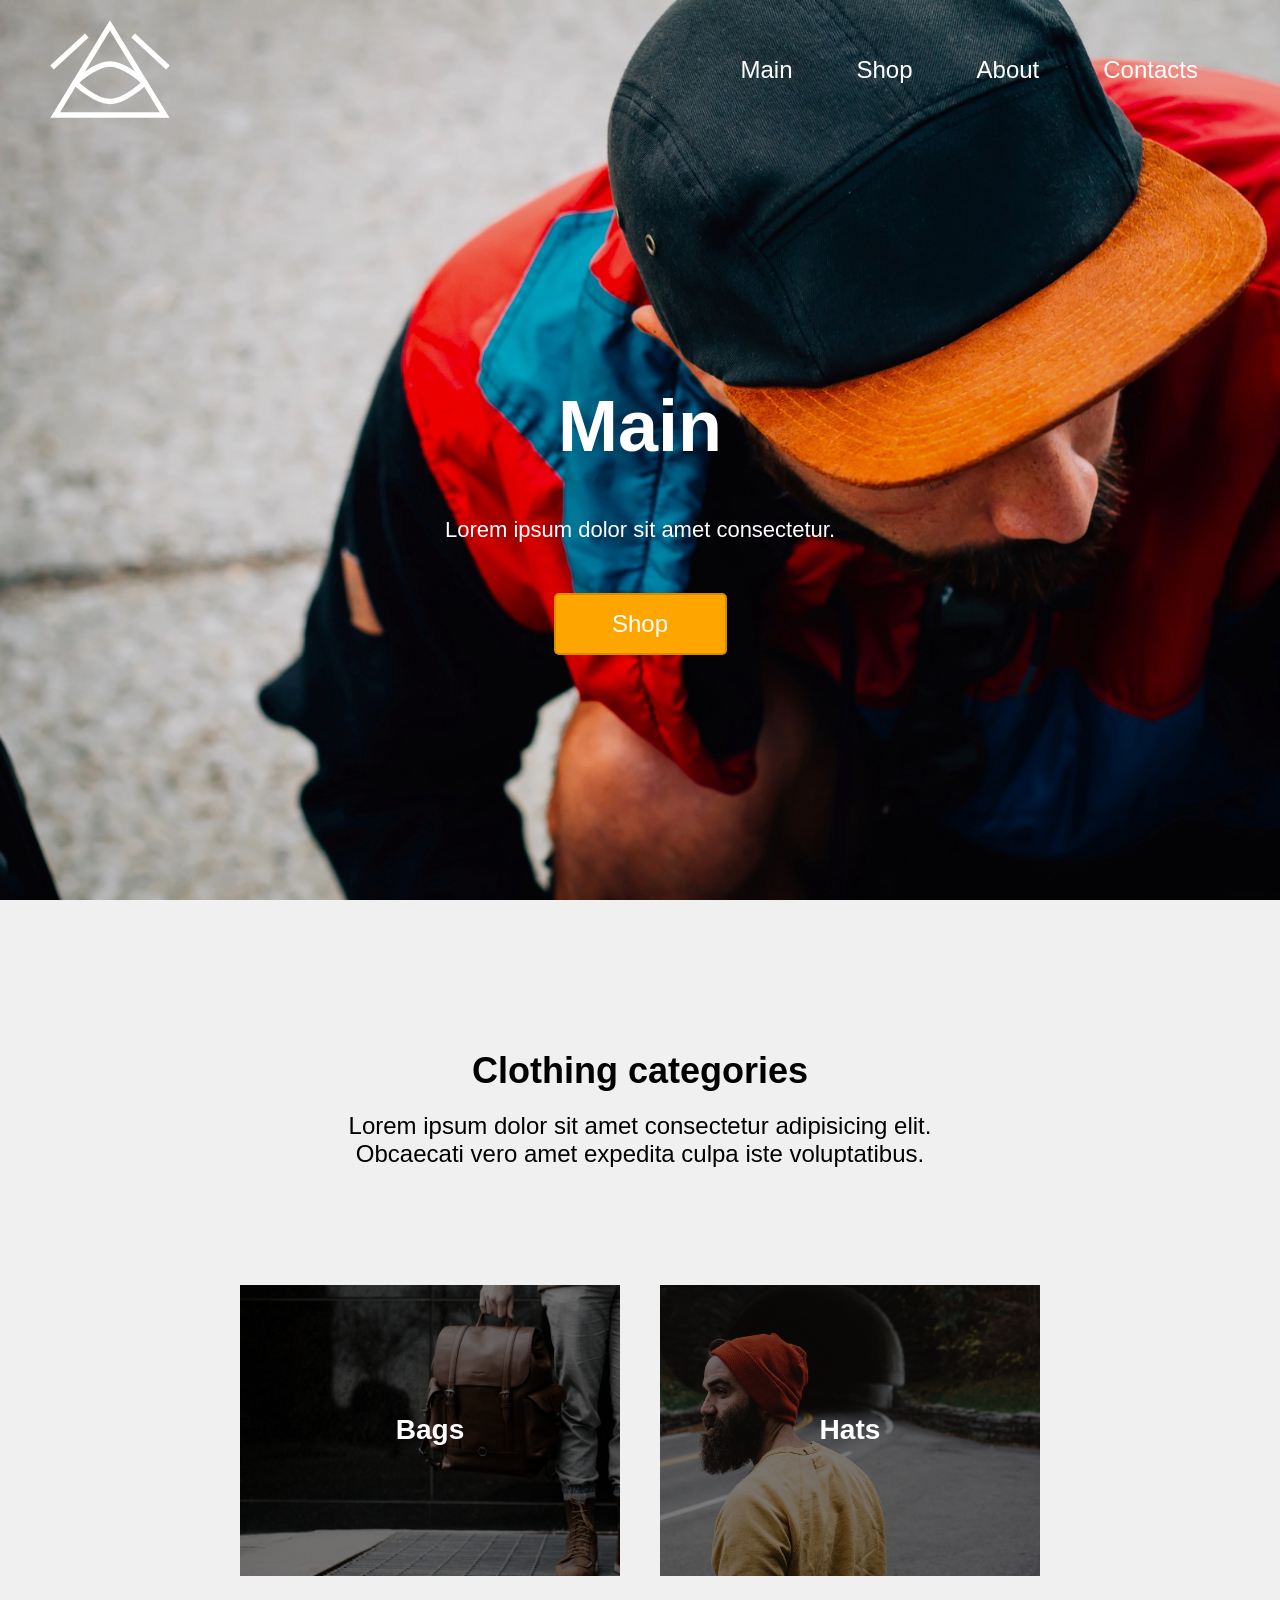
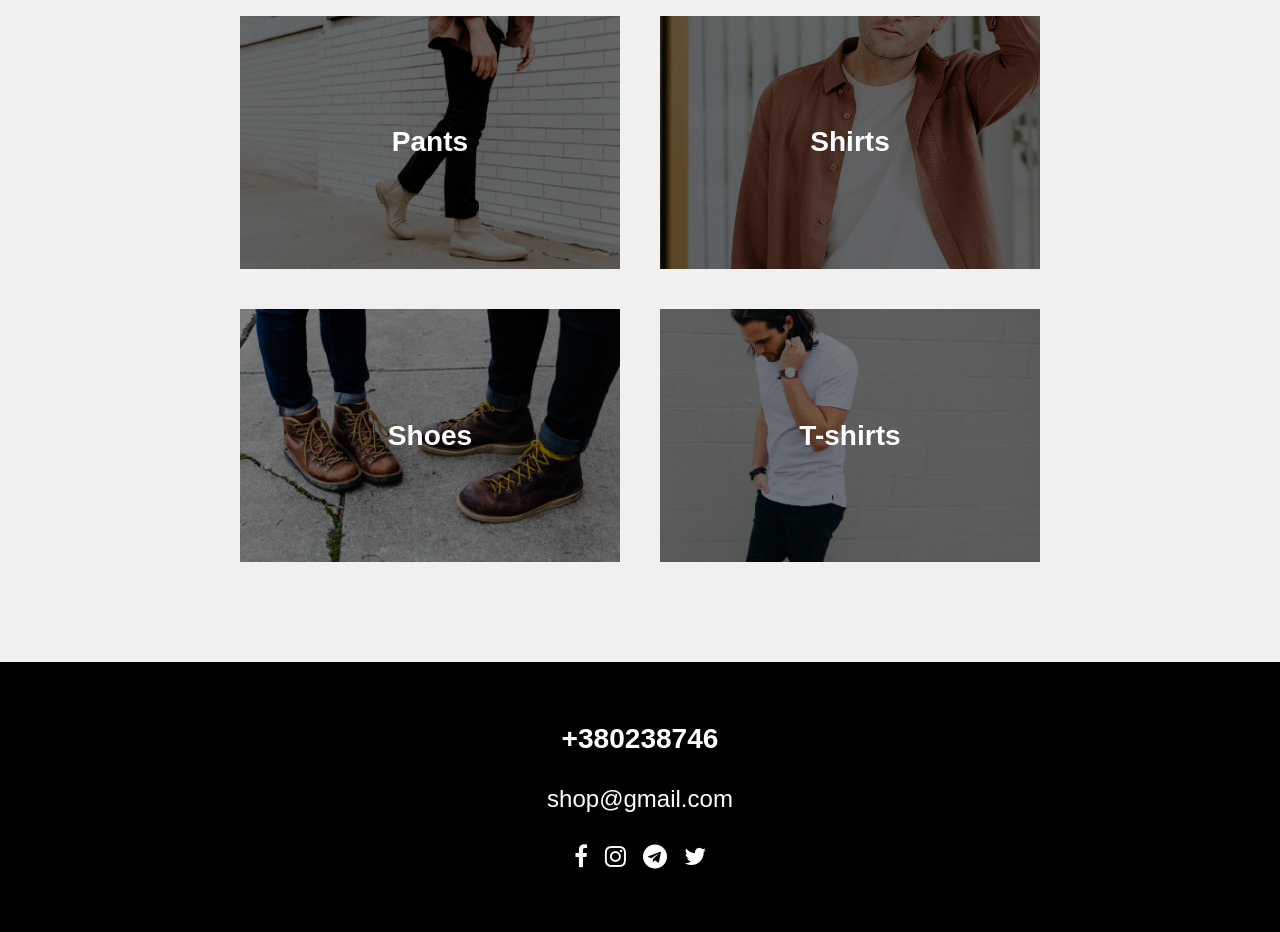
<file: index.html>
<!DOCTYPE html>
<html lang="en">

<head>
    <meta charset="UTF-8">
    <meta name="viewport" content="width=device-width, initial-scale=1.0">
    <link rel="stylesheet" href="https://maxcdn.bootstrapcdn.com/font-awesome/4.7.0/css/font-awesome.min.css">
    <link rel="stylesheet" href="MainStyle.css">
    <title>Gugugaga</title>
</head>

<body style="background-color: rgb(240, 240, 240);">
    <div class="main-grid">
        <header>
            <nav>
                <img class="logo" src="images/logo.svg" alt="">
                <div class="menu">
                    <ul>
                        <li><a href="#">Main</a></li>
                        <li><a href="shop.html">Shop</a></li>
                        <li><a href="about.html">About</a></li>
                        <li><a href="contacts.html">Contacts</a></li>
                    </ul>
                </div>
            </nav>
            <div class="banner">
                <h1>Main</h1>
                <p>Lorem ipsum dolor sit amet consectetur.</p>
                <a href="shop.html">
                    <span class="button">Shop</span>
                </a>
            </div>
        </header>
        <section class="clothes">
            <h1>Clothing categories</h1>
            <p>Lorem ipsum dolor sit amet consectetur adipisicing elit. <br>
                Obcaecati vero amet expedita culpa iste voluptatibus.</p>
        </section>
        <div class="titles">
            <div class="item">
                <img src="images/Bags.jpg" alt="" class="item_img">
                <div class="item_overlay">
                    <h3>Bags</h3>
                </div>
            </div>
            <div class="item">
                <img src="images/Hats.jpg" alt="" class="item_img">
                <div class="item_overlay">
                    <h3>Hats</h3>
                </div>
            </div>
            <div class="item">
                <img src="images/Pants.jpg" alt="" class="item_img">
                <div class="item_overlay">
                    <h3>Pants</h3>
                </div>
            </div>
            <div class="item">
                <img src="images/Shirts.jpg" alt="" class="item_img">
                <div class="item_overlay">
                    <h3>Shirts</h3>
                </div>
            </div>
            <div class="item">
                <img src="images/Shoes.jpg" alt="" class="item_img">
                <div class="item_overlay">
                    <h3>Shoes</h3>
                </div>
            </div>
            <div class="item">
                <img src="images/T-shirts.jpg" alt="" class="item_img">
                <div class="item_overlay">
                    <h3>T-shirts</h3>
                </div>
            </div>
        </div>
        <footer>
            <h3>+380238746</h3>
            <p>shop@gmail.com</p>
            <div class="social_contacts">
                <a><i class="fa fa-facebook"></i></a>
                <a><i class="fa fa-instagram"></i></a>
                <a><i class="fa fa-telegram"></i></a>
                <a><i class="fa fa-twitter"></i></a>
            </div>
        </footer>
    </div>
</body>

</html>
</file>
<file: MainStyle.css>
* {
    margin: 0;
    padding: 0;
}

body {
    font-size: 24px;
    font-family: sans-serif;
}

a {
    text-decoration: none;
    color: #fff;
}

.main-grid {
    display: grid;
    grid-template-columns: 1fr repeat(2, minmax(auto, 25rem)) 1fr;
}

header {
    background-image: url(images/header_back.jpg);
    background-size: cover;
    box-shadow: inset 0 0 0 1000px #00000011;
    color: #fff;
    grid-column: 1 / -1;
    height: 100vh;
    display: flex;
    flex-direction: column;
}

nav {
    height: 100px;
    display: flex;
    justify-content: space-between;
    align-items: center;
    padding: 20px 50px;

}

.logo {
    height: 100%;
}

.menu ul {
    display: flex;
    list-style: none;
}

.menu ul li {
    padding: 1rem 2rem;
}

.menu ul li a:hover {
    color: orange;
    transition: 0.9s;
}

.banner {
    flex-grow: 1;
    display: flex;
    flex-direction: column;
    justify-content: center;
    align-items: center;
}

.banner h1 {
    font-size: 72px;
}

.banner h1:hover {
    color: orange;
    transition: 0.9s;
}

.banner p {
    font-size: 22px;
    text-align: center;
    max-width: 40%;
    padding: 50px 0;
}

.button {
    display: block;
    background: orange;
    text-align: center;
    color: #fff;
    padding: 15px 50px;
    border-radius: 5px;
    width: 69px;
    height: 28px;
    border: 2px solid rgb(216, 141, 0);
}

.button:hover {
    background: rgb(195, 127, 0);
    border-radius: 3;
    border: 2px solid rgb(161, 105, 0);
    border-radius: 10px;
    scale: 1.1;
    transition: 0.9s;
}

.clothes {
    grid-column: 2 / -2;
    height: 15vh;
    display: flex;
    flex-direction: column;
    justify-content: space-around;
    align-items: center;
    padding-top: 150px;
    padding-bottom: 100px;
}

.clothes p {
    padding: 20px;
    text-align: center;
}

.titles {
    grid-column: 2 / -2;
    display: grid;
    grid-template-columns: 1fr 1fr;
    grid-gap: 40px;
    margin-bottom: 100px;
}

.item {
    display: grid;
    grid-template-columns: 1fr;
    grid-template-rows: 1fr;
    overflow: hidden;
}

.item_img {
    grid-column: 1 / -1;
    grid-row: 1 / -1;
    width: 100%;
    height: 100%;
    object-fit: cover;
}

.item:hover .item_img {
    scale: 1.1;
    transition: 0.9s;
}

.item_overlay {
    background: rgba(0, 0, 0, .5);
    grid-column: 1 / -1;
    grid-row: 1 / -1;
    z-index: 2;
    display: grid;
    justify-items: center;
    align-items: center;
    color: #fff;
}

.item_overlay h3:hover {
    color: rgb(185, 185, 185);
    scale: 1.1;
    transition: 0.9s;
    cursor: pointer;
}

footer {
    grid-column: 1 / -1;
    height: 30vh;
    background-color: black;
    color: #fff;
    display: flex;
    flex-direction: column;
    justify-content: center;
    align-items: center;
}

footer p {
    padding: 30px 0;
}

.social_contacts {
    display: flex;
    width: 150px;
    justify-content: space-around;
}

.social_contacts a:hover {
    color: orange;
    transition: 0.9s;
    cursor: pointer;
}
</file>
